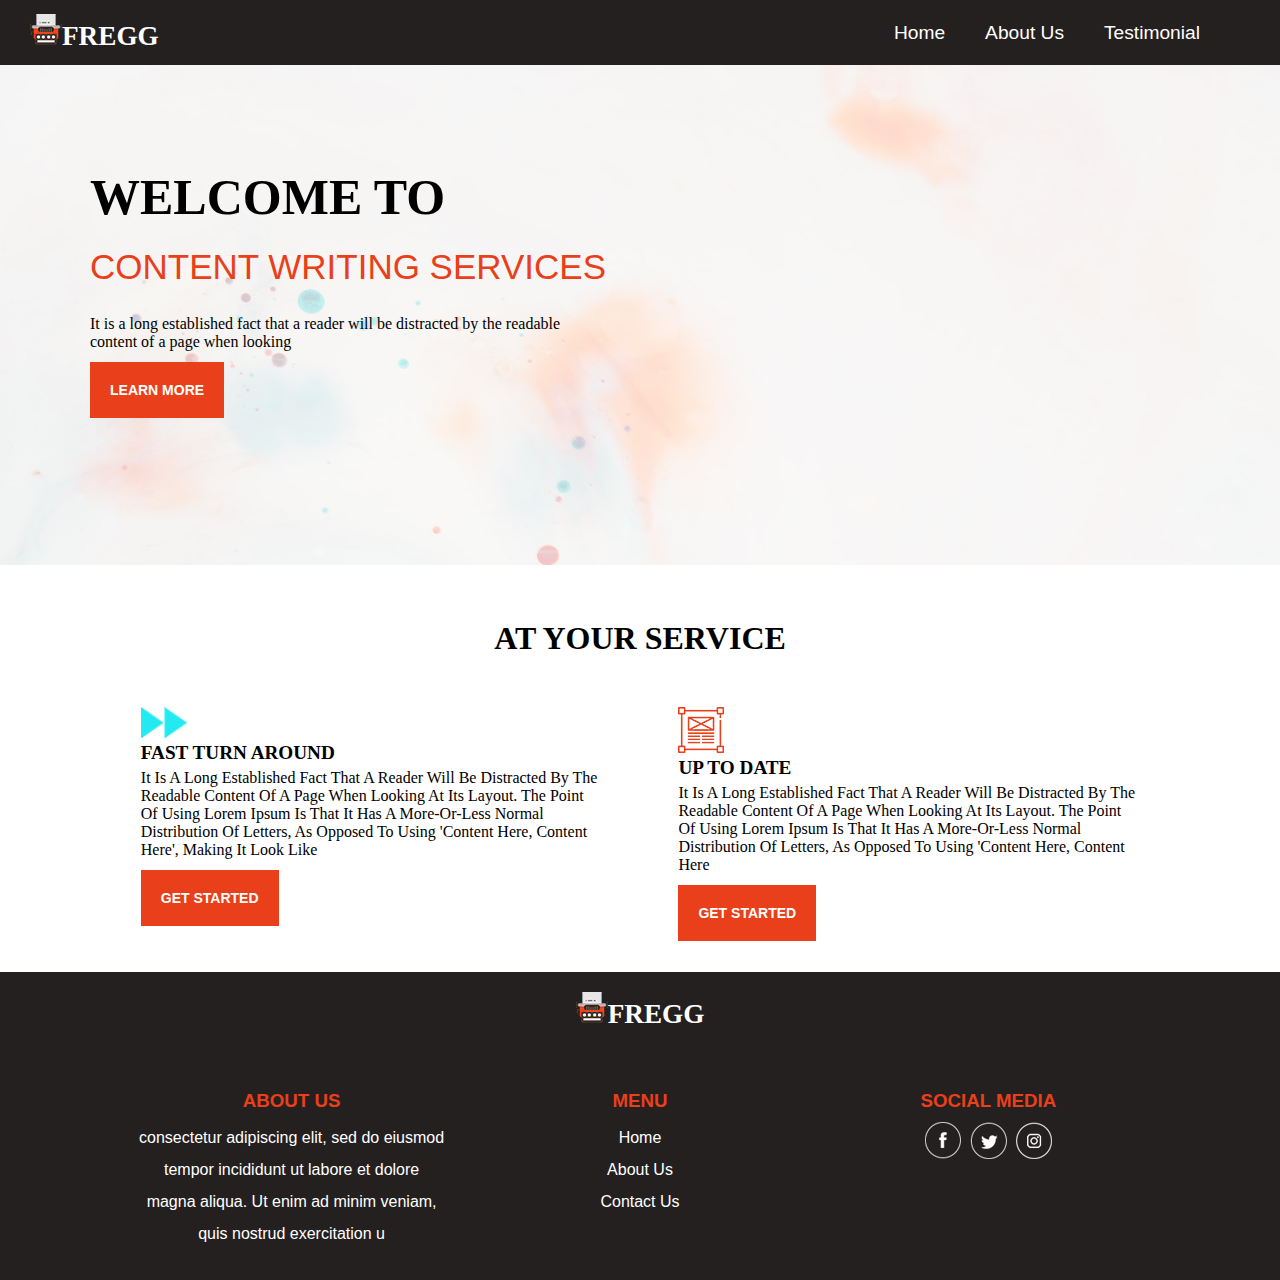
<file: index.html>
<!DOCTYPE html>
<html lang="en">
<head>
    <meta charset="UTF-8">
    <meta http-equiv="X-UA-Compatible" content="IE=edge">
    <meta name="viewport" content="width=device-width, initial-scale=1.0">
    <title>fregg</title>
    <link rel="stylesheet" href="style.css">
</head>
<body>
    <header>
        <h6> <img src="images/logo.png" alt="">fregg</h6>
        
        <nav>
            <ul>
                <li> <a href="index.html">home</a>  </li>
                <li> <a href="about.html">about us</a>  </li>
                <li> <a href="testimonial.html">testimonial</a>  </li>
                
            </ul>
        </nav>
    </header>

    <!-- BANNER -->
    <div class="banner">
        <div class="banner-text">
                <div class="banner-text1">
                <!-- <h1 class="outstanding-text">Outstanding</h1> -->
                <h1 class="coffee_text">Welcome To <br>
                    <span>
                      Content Writing Services
                    </span></h1>
                <p class="there_text">It is a long established fact that a reader will be distracted by the readable <br> content of a page
                    when looking</p>
                <div class="learnmore-bt"><a href="#">Learn More</a>
                </div> 
            </div>
            
        </div>
        
    </div>

     <!-- SERVICES -->
     <div class="views">
        <h2>at your service</h2>
        <div class="view-point">
            <div class="type-image">
                
                <div class="view-image">
                    <img src="images/s-2.png" alt="">
                </div>
                <h4>
                    Fast Turn around
                  </h4>
                
                <p class="about_text">It is a long established fact that a reader will be distracted by the readable content of a page when
                    looking at its layout. The point of using Lorem Ipsum is that it has a more-or-less normal distribution
                    of
                    letters, as opposed to using 'Content here, content here', making it look like</p>
                <div class="learnmore-bts"><a href="#">Get Started</a>
                </div>
            </div>
            
            
                <div class="type-image">
                    <!-- <h3>about us  </h3> -->
                    <div class="view-image">
                        <img src="images/s-3.png" alt="">
                    </div>
                    <h4>
                        Up to Date
                      </h4>
                    
                    <p class="about_text"> It is a long established fact that a reader will be distracted by the readable content of a page when
                        looking at its layout. The point of using Lorem Ipsum is that it has a more-or-less normal distribution
                        of
                        letters, as opposed to using 'Content here, content here</p>
                    <div class="learnmore-bts"><a href="#">Get Started</a>
                    </div>
                </div>

            
        </div>
    </div>


   

    <!-- FOOTERS -->
    <div class="footer">
        <div class="footer-points">
            <h6> <img src="images/logo.png" alt="">fregg</h6>
        </div>
        <div class="footer-side">
            <div> <h3>about us</h3>
                <p>consectetur adipiscing elit, sed do eiusmod tempor incididunt ut labore et dolore magna aliqua. Ut enim ad minim veniam, quis nostrud exercitation u</p>
            </div>

            <div> <h3>menu</h3>
            
                    <ul class="f-link">
                        <li> <a href="index.html">home</a>  </li>
                        <li> <a href="aboutus.html">about us</a>  </li>
                        <li> <a href="contactus.html">contact us</a>  </li>
                        
                    </ul>
                
            </div>
            <div> <h3>social media</h3>
                <img src="images/social-icon.png" alt="" width="">
            </div>
                
        </div>
    </div>
    
</body>
</html>
</file>
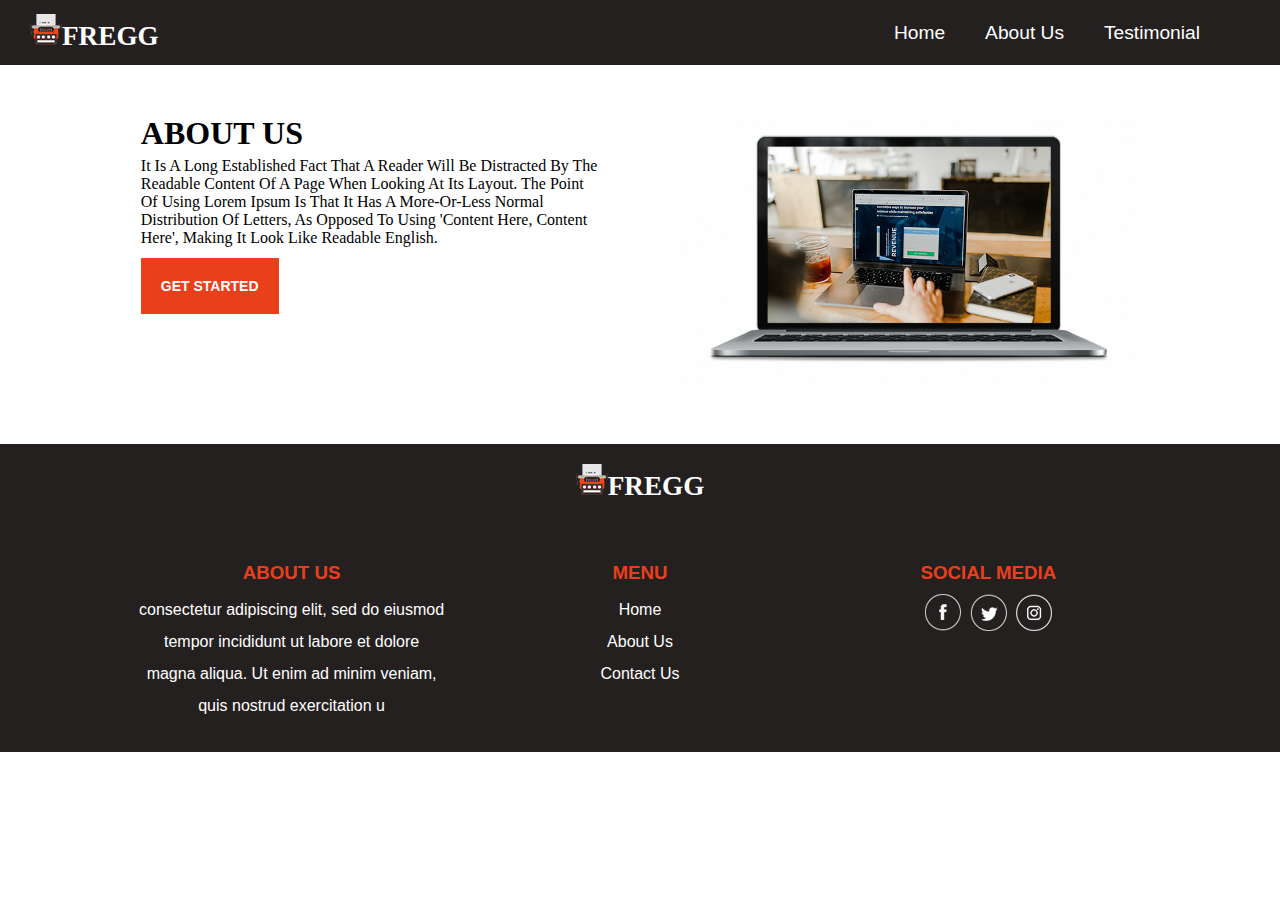
<file: about.html>
<!DOCTYPE html>
<html lang="en">
<head>
    <meta charset="UTF-8">
    <meta http-equiv="X-UA-Compatible" content="IE=edge">
    <meta name="viewport" content="width=device-width, initial-scale=1.0">
    <title>about</title>
    <link rel="stylesheet" href="style.css">
</head>
<body>
    <header>
        <h6> <img src="images/logo.png" alt="">fregg</h6>
        
        <nav>
            <ul>
                <li> <a href="index.html">home</a>  </li>
                <li> <a href="about.html">about us</a>  </li>
                <li> <a href="testimonial.html">testimonial</a>  </li>
                
            </ul>
        </nav>
    </header>

        <!-- SECTIONS -->
        <div class="view">
            <div class="view-point">
                <div class="type-image">
                    <h3>about us  </h3>
                    
                    <p class="about_text">It is a long established fact that a reader will be distracted by the readable content of a page when
                        looking at its layout. The point of using Lorem Ipsum is that it has a more-or-less normal distribution of
                        letters, as opposed to using 'Content here, content here', making it look like readable English. </p>
                    <div class="learnmore-bts"><a href="#">Get Started</a>
                    </div>
                </div>
                <div class="type-image">
                    <img src="images/about-img.png" alt="">
                </div>
            </div>
        </div>
       



          <!-- FOOTERS -->
    <div class="footer">
        <div class="footer-points">
            <h6> <img src="images/logo.png" alt="">fregg</h6>
        </div>
        <div class="footer-side">
            <div> <h3>about us</h3>
                <p>consectetur adipiscing elit, sed do eiusmod tempor incididunt ut labore et dolore magna aliqua. Ut enim ad minim veniam, quis nostrud exercitation u</p>
            </div>

            <div> <h3>menu</h3>
            
                    <ul class="f-link">
                        <li> <a href="index.html">home</a>  </li>
                        <li> <a href="aboutus.html">about us</a>  </li>
                        <li> <a href="contactus.html">contact us</a>  </li>
                        
                    </ul>
                
            </div>
            <div> <h3>social media</h3>
                <img src="images/social-icon.png" alt="" width="">
            </div>
                
        </div>
    </div>
</file>
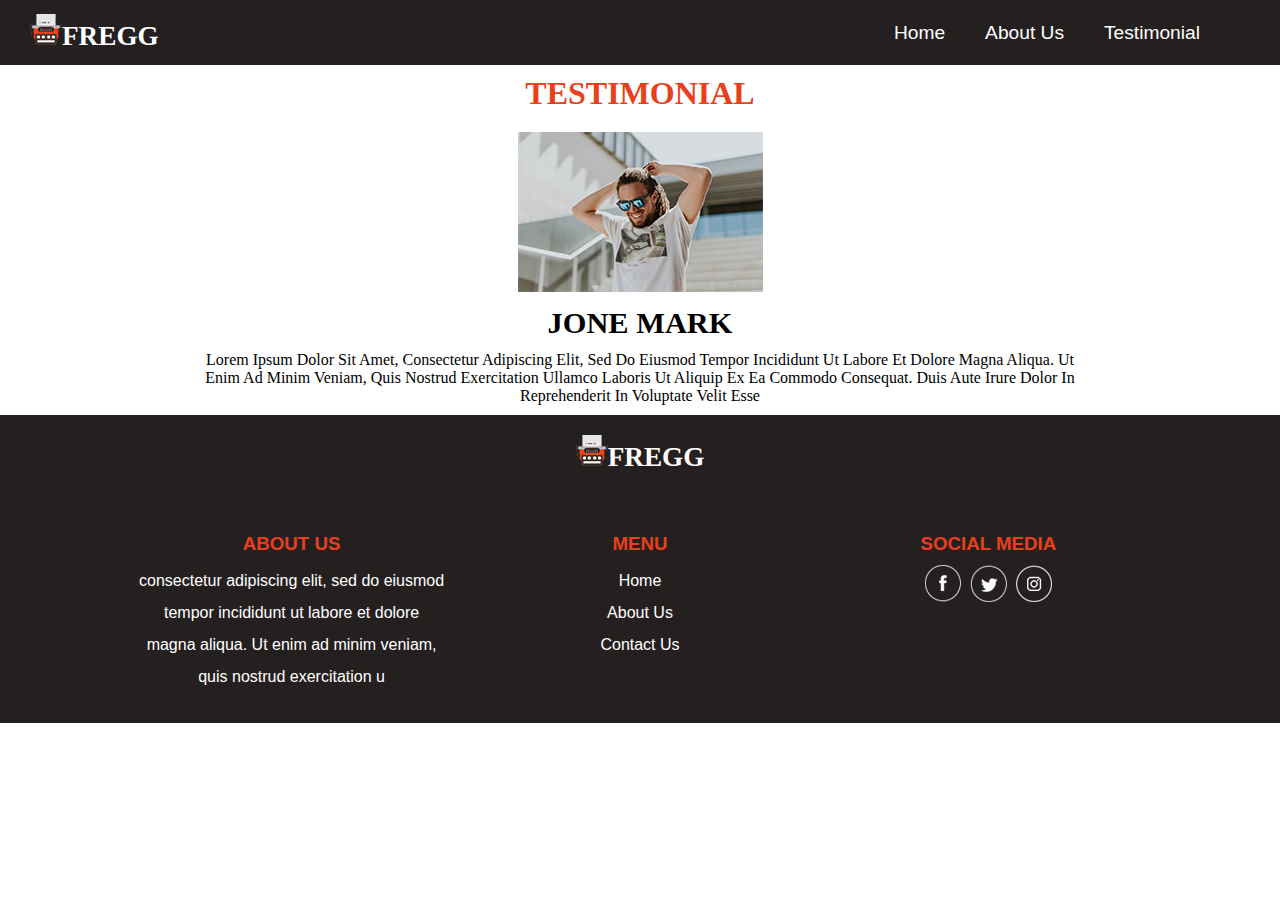
<file: testimonial.html>
<!DOCTYPE html>
<html lang="en">
<head>
    <meta charset="UTF-8">
    <meta http-equiv="X-UA-Compatible" content="IE=edge">
    <meta name="viewport" content="width=device-width, initial-scale=1.0">
    <title>testimonial</title>
    <link rel="stylesheet" href="style.css">
</head>
<body>
    <header>
        <h6> <img src="images/logo.png" alt="">fregg</h6>
        
        <nav>
            <ul>
                <li> <a href="index.html">home</a>  </li>
                <li> <a href="about.html">about us</a>  </li>
                <li> <a href="testimonial.html">testimonial</a>  </li>
                
            </ul>
        </nav>
    </header>

       <!-- testimonyy -->
       <div class="testimonials">
        <div class="testimony">
            <h2>testimonial</h2>
            <div class="test-img">
                <img src="images/client.jpg" alt="">
            </div>
            <div class="test-test">
                <h6>jone mark</h6>
                <p> Lorem ipsum dolor sit amet, 
                    consectetur adipiscing elit, sed do eiusmod tempor incididunt ut labore et dolore magna aliqua. Ut enim ad minim veniam, quis nostrud exercitation ullamco laboris ut aliquip ex ea commodo consequat. Duis aute irure dolor in reprehenderit in voluptate velit esse</p>
            </div>
            
        </div>
    </div>








      <!-- FOOTERS -->
      <div class="footer">
        <div class="footer-points">
            <h6> <img src="images/logo.png" alt="">fregg</h6>
        </div>
        <div class="footer-side">
            <div> <h3>about us</h3>
                <p>consectetur adipiscing elit, sed do eiusmod tempor incididunt ut labore et dolore magna aliqua. Ut enim ad minim veniam, quis nostrud exercitation u</p>
            </div>

            <div> <h3>menu</h3>
            
                    <ul class="f-link">
                        <li> <a href="index.html">home</a>  </li>
                        <li> <a href="aboutus.html">about us</a>  </li>
                        <li> <a href="contactus.html">contact us</a>  </li>
                        
                    </ul>
                
            </div>
            <div> <h3>social media</h3>
                <img src="images/social-icon.png" alt="" width="">
            </div>
                
        </div>
    </div>
</file>
<file: style.css>
*{
    margin: 0;
    padding: 0;
}

/* header */
header{
    height: 55px;
    padding: 5px 30px;
    background-color: rgba(10, 5, 5, 0.89);
    display: flex;
    justify-content: space-between;
    align-items: center;
}
header h6{
    color: white;
    /* padding: 0 25px; */
    text-transform: uppercase;
    font-family: "poppins";
    font-size: 1.7rem;
}

nav ul{
    display: flex;
    padding: 0 30px;
    text-transform: capitalize;
    list-style: none;
    
}
nav li a{
    color: white;
    text-decoration: none;
    padding: 3px 20px;
    font-family: sans-serif;
    font-size: 1.2rem;
}

.banner{
    background-image: url(images/body_bg.jpg);
    background-repeat: no-repeat;
    background-size: cover;
    height: 500px;
  
}
.banner-text{
  padding: 50px;
  
}
.banner-text1{
    width: 70%;
    margin: 20px 0;
    padding: 0 40px;
}

/* .outstanding-text {
    margin: 3px 0;
    font-size: 60px;
    color: #252525;
    padding-bottom: 0px;
    font-family: sans-serif;
    font-weight: normal;
} */
.coffee_text {
    font-size: 50px;
    color: black;
    font-weight: bold;
    padding-bottom: 0px;
    font-family: "poppins";
    text-transform: uppercase;
    line-height: 1.3;
    margin-top: 50px ;
}
.coffee_text span{
    color: #e93f1a;
    font-family: sans-serif;
    font-weight: normal;
    font-size: 35px;
}
.banner-text1 p{
    font-family: "poppins";
    font-size: 1rem;
    color: black;
    margin-bottom: 20px;
    margin-top: 20px;
    font-weight: normal;
}
.learnmore-bt{
    margin-top: 30px;
    width: 100%;
}
.learnmore-bt a{
    padding: 20px;
    background-color: #e93f1a;
    color: white;
    text-transform: uppercase;
    font-family: sans-serif;
    text-decoration: none;
    font-size: 14px;
    font-weight: bold;
    
    
}
/* SECRVICES */
.views{
    /* background-image: url(images/body_bg.jpg); */
}
.views h2{
    padding-top: 55px;
    text-transform: uppercase;
    font-size: 2rem;
    font-family: "poppins";
    font-weight: bold;
    text-align: center;
}
.view-point{
    margin: auto;
    width: 90%;
    padding: 50px;
    display: flex;
    justify-content: space-evenly;
    
}
.view-image{
    width: 10%;
}
.type-image{
    width:  40%;
    
}
.type-image img{
    width: 100%;
}

.type-image h3{
    
    margin-bottom: 5px;
    text-transform: uppercase;
    font-size: 2rem;
    font-family: "poppins";
    font-weight: bold;
}
.type-image h4{
    margin-bottom: 5px;
    text-transform: uppercase;
    font-size: 1.2rem;
    font-family: "poppins";
    font-weight: bold;
}
.about_text{
   
    text-transform: capitalize;
    font-family: "poppins";
}
.learnmore-bts{
    margin-top: 30px;
    width: 100%;
}
.learnmore-bts a{
    padding: 20px;
    background-color: #e93f1a;
    color: white;
    text-transform: uppercase;
    font-family: sans-serif;
    text-decoration: none;
    font-size: 14px;
    font-weight: bold;
}

/* testimonial */
.testimony{
    width: 70%;
    margin: auto;
    text-align: center;
}
.testimony h2{
    padding-top: 10px;
    text-transform: uppercase;
    font-size: 2rem;
    font-family: "poppins";
    font-weight: bold;
    color: #e93f1a;
}
.test-img{
    margin-top: 20px;
}
.test-test h6{
    margin-top: 10px;
    margin-bottom: 10px;
    text-transform: uppercase;
    font-size: 1.9rem;
    font-family: "poppins";
    font-weight: bold;
}
.test-test p{
    font-family: "poppins";
    font-size: 1rem;
    text-transform: capitalize;
    margin-bottom: 10px;
    font-weight: normal;
}


/* CONTACT */
.contact-point{
    
    padding: 50px;
    text-align: center;
}
.contact-point h4{
    text-transform: uppercase;
    color: black;
    font-family: sans-serif;
    font-weight: bold;
    font-size: 2rem;
}

.cont{
    width: 80%;
    margin: auto;
  

}
.container{
    
    overflow: hidden;
    padding: 10px;
   
    display: flex;
    justify-content: space-evenly;
}
.content{
    width: 30%;
    margin-left: 10px;
    background-color: rgb(211, 138, 4);
    padding: 15px;
    text-align: center;
}
.content h3{
    font-family: sans-serif;
    text-transform: capitalize;
    padding: 5px 0;
    font-size: 1.5rem;
}
.content p{
    font-family: "poppins";
    font-weight: normal;
    text-transform: capitalize;
    padding: 5px 0;
    font-size: 1.5rem;
}
.content img{
    margin-top: 20px;
}


/* FOOTERS */
.footer{
    background-color: rgba(10, 5, 5, 0.89) ;
}
.footer-side{
    padding: 20px;
    width: 80%;
    margin: auto;
    display: flex;
    justify-content: space-between;
}
.footer-points{
    text-align: center;
}
.footer-points h6{
    color: white;
    padding: 20px 25px;
    text-transform: uppercase;
    font-family: "poppins";
    font-size: 1.7rem;
    text-align: center;
}
.footer-side > div{
    width: 30%;
    text-align: center;
    padding: 10px;
}

.footer-side h3{
    text-transform: uppercase;
    color: #e93f1a;
    font-family: sans-serif;
    font-weight: bold;
    margin: 10px 0;
}
.footer-side p{
    color: white;
    font-family: sans-serif;
    font-weight: normal;
    line-height: 2;
}
.footer-side ul li{
    text-transform: capitalize;
    list-style: none;
    
}
.footer-side ul li a{
    color: white;
    text-decoration: none;
    font-family: sans-serif;
    font-weight: normal;
    line-height: 2;
}
</file>
